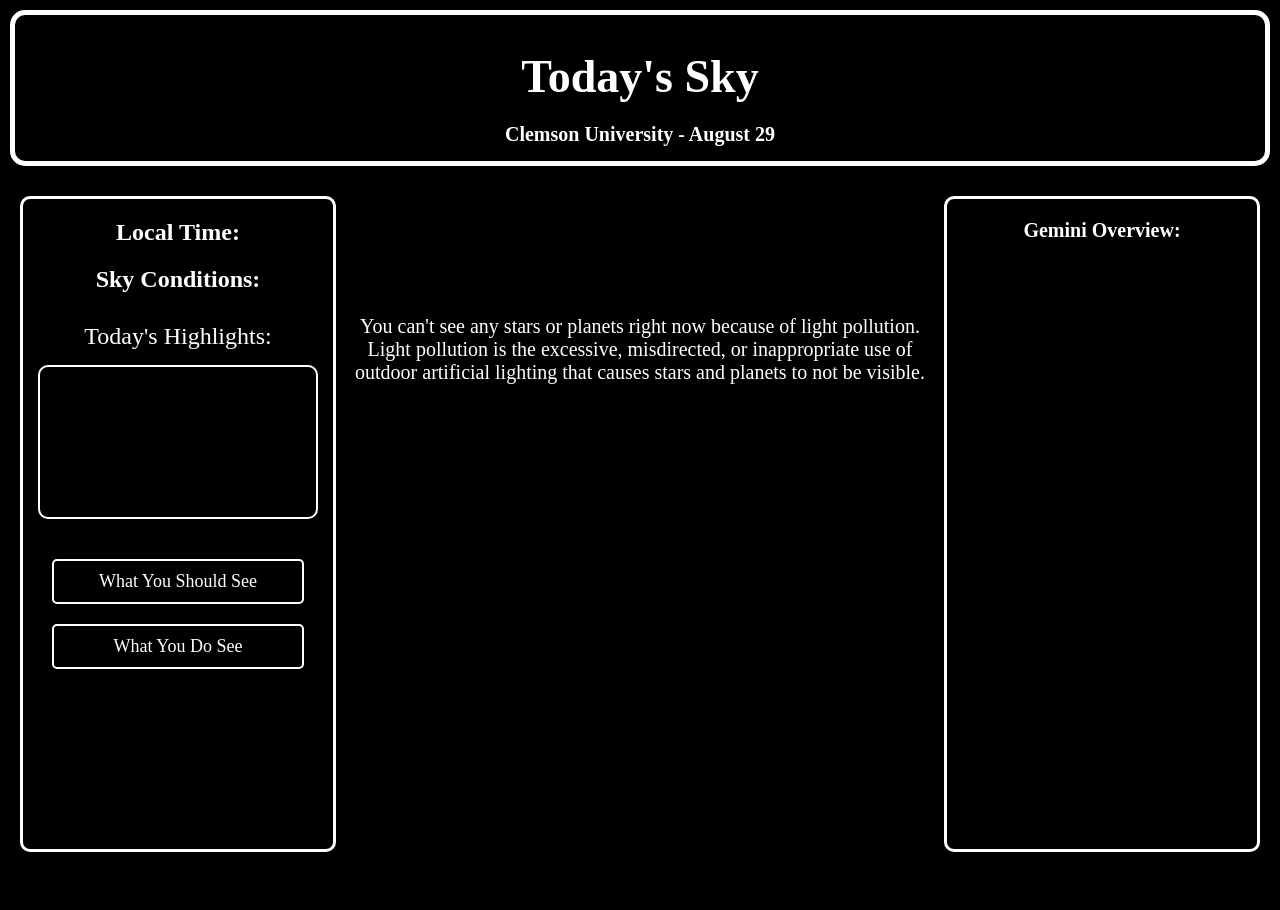
<file: daisy/index.html>
<!DOCTYPE html>
<html>
    <head>
        <meta charset="UTF-8">
        <title>Clemson Under the Stars</title>
        <link rel="stylesheet" href="style.css">
    </head>
    <body>
        <div id="intro_stuff" style="display: none;">
            <div id="intro_text">
                <h1>Clemson Under the Stars</h1>
                <h2>See the stars. Find the constellations. Explore beyond the lights.</h2>
                <p class='subtitle'>Join us for an unforgettable journey through the cosmos!</p>
                <button id="Start">Click Me!</button>
            </div>
        </div>
        <div id='todayssky'>
            <div class="sky-box">
                <h1>Today's Sky</h1>
                <h2>Clemson University - August 29</h2>
            </div>
            <div class="rectangles-container">
                <div class="Information">
                    <h3 id="local_time">Local Time:</h3>
                    <h3 id="conditions">Sky Conditions:</h3>
                    <p class="section-subtitle">Today's Highlights:</p>
                    <div class="highlights-box" id="highlights"></div>
                    <div class="button-group">
                        <button class="info-button" id="light_pollution_false">What You Should See</button>
                        <button class="info-button" id="light_pollution_true">What You Do See</button>
                    </div>
                </div>
                <div class="Gemini-Overview">
                    <h2 id="gemini">Gemini Overview:</h2>
                </div>
            </div>
            <div id="planets_stars" style="display: block; position: absolute; top: 22.5%; height: 77.5%; left: 27.5%; width: 45%;">
                <p id="light_pollution_txtbox"><br><br><br><br>You can't see any stars or planets right now because of light pollution. Light pollution is the excessive, misdirected, or inappropriate use of outdoor artificial lighting that causes stars and planets to not be visible.</p>
            </div>
        </div>
    </body>
</html>
</file>
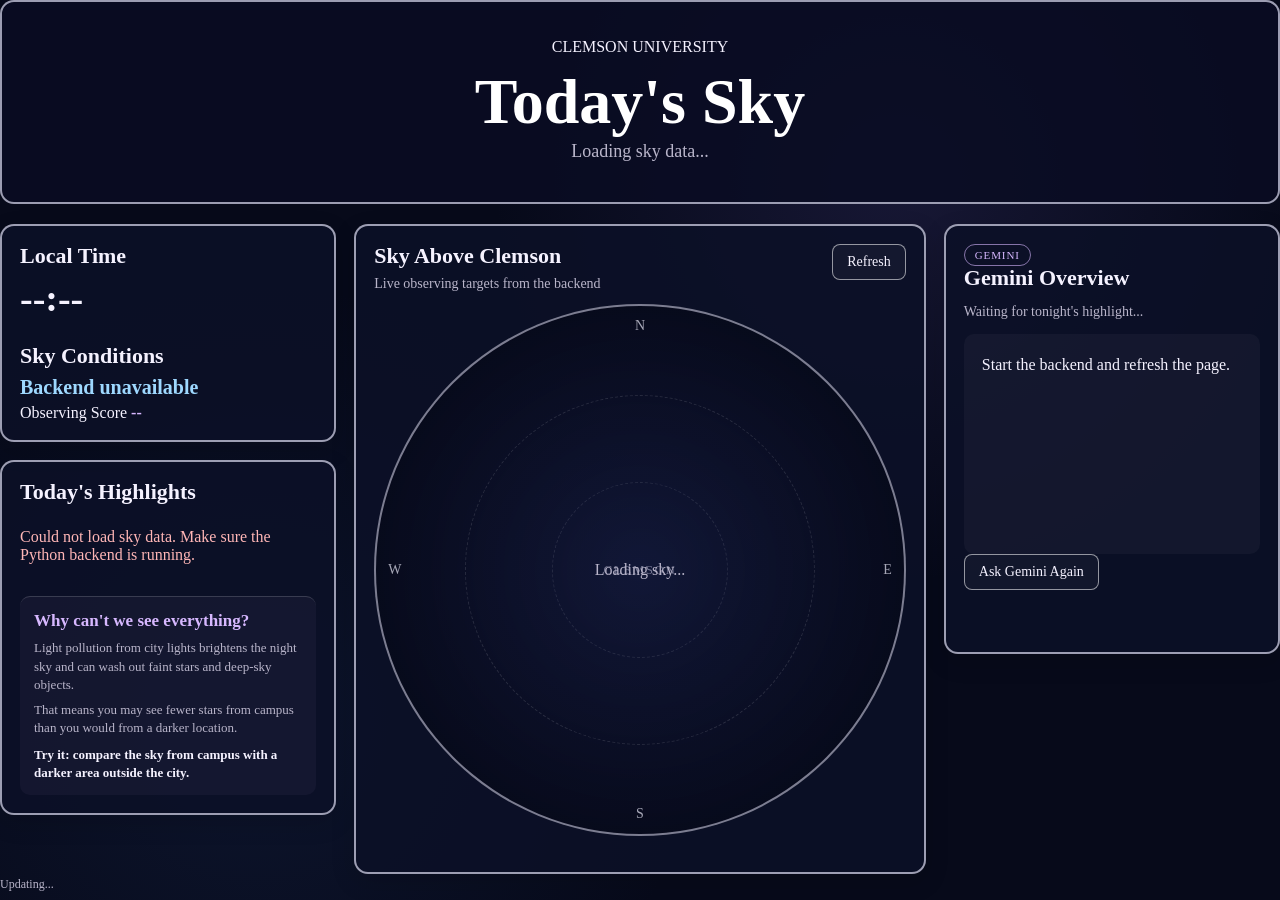
<file: frontend/index.html>
<!DOCTYPE html>
<html lang="en">
<head>
    <meta charset="UTF-8">
    <meta name="viewport" content="width=device-width, initial-scale=1.0">
    <title>Clemson Under the Stars</title>
    <link rel="stylesheet" href="styles.css">
</head>

<body>
    <main class="page-shell">

        <!-- Header -->
        <header class="hero">
            <p class="eyebrow">CLEMSON UNIVERSITY</p>

            <h1>Today's Sky</h1>

            <p class="subtitle" id="date-label">
                Loading sky data...
            </p>
        </header>


        <!-- Main Dashboard -->
        <section class="dashboard">

            <!-- LEFT COLUMN -->
            <aside class="left-column">

                <!-- Local Time + Sky Conditions -->
                <section class="panel info-panel">

                    <h2>Local Time</h2>

                    <div
                        class="big-value"
                        id="local-time"
                    >
                        --:--
                    </div>


                    <h2>Sky Conditions</h2>

                    <div
                        class="condition"
                        id="sky-conditions"
                    >
                        Loading...
                    </div>

                    <div
                        class="condition-details"
                        id="weather-details"
                    ></div>


                    <div class="score-row">
                        <span>Observing Score</span>

                        <strong id="observing-score">
                            --
                        </strong>
                    </div>

                </section>


                <!-- Today's Highlights -->
                <section class="panel highlights-panel">

                    <h2>Today's Highlights</h2>

                    <div
                        id="highlights"
                        class="highlights-list"
                    >
                        <p class="muted">
                            Loading...
                        </p>
                    </div>


                    <!-- Light Pollution -->
                    <div class="light-pollution-box">

                        <h3>
                            Why can't we see everything?
                        </h3>

                        <p>
                            Light pollution from city lights
                            brightens the night sky and can
                            wash out faint stars and
                            deep-sky objects.
                        </p>

                        <p>
                            That means you may see fewer
                            stars from campus than you would
                            from a darker location.
                        </p>

                        <strong>
                            Try it: compare the sky from
                            campus with a darker area outside
                            the city.
                        </strong>

                    </div>

                </section>

            </aside>


            <!-- CENTER COLUMN -->
            <section class="center-column">

                <section class="panel sky-panel">

                    <div class="sky-header">

                        <div>
                            <h2>
                                Sky Above Clemson
                            </h2>

                            <p class="muted">
                                Live observing targets
                                from the backend
                            </p>
                        </div>


                        <button
                            id="refresh-button"
                            class="refresh-button"
                            type="button"
                        >
                            Refresh
                        </button>

                    </div>


                    <!-- Sky Map -->
                    <div
                        class="sky-map"
                        id="sky-map"
                        aria-label="Current visible sky objects"
                    >

                        <div class="sky-center">
                            CLEMSON
                        </div>

                        <div class="horizon horizon-top">
                            N
                        </div>

                        <div class="horizon horizon-right">
                            E
                        </div>

                        <div class="horizon horizon-bottom">
                            S
                        </div>

                        <div class="horizon horizon-left">
                            W
                        </div>

                        <div
                            class="sky-message"
                            id="sky-message"
                        >
                            Loading sky...
                        </div>

                    </div>

                </section>

            </section>


            <!-- RIGHT COLUMN -->
            <aside class="right-column">

                <section class="panel gemini-panel">

                    <div class="gemini-heading">

                        <div class="gemini-badge">
                            GEMINI
                        </div>

                        <div>

                            <h2>
                                Gemini Overview
                            </h2>

                            <p
                                class="muted"
                                id="gemini-target"
                            >
                                Waiting for tonight's
                                highlight...
                            </p>

                        </div>

                    </div>


                    <div
                        class="gemini-content"
                        id="gemini-overview"
                    >
                        Loading Gemini's astronomy
                        overview...
                    </div>


                    <button
                        id="gemini-refresh"
                        class="secondary-button"
                        type="button"
                    >
                        Ask Gemini Again
                    </button>

                </section>

            </aside>

        </section>


        <!-- Footer -->
        <footer>
            <span id="last-updated">
                Updating...
            </span>
        </footer>

    </main>


    <script src="app.js"></script>
</body>
</html>
</file>
<file: daisy/style.css>
html {
    text-align: center;
    color: white;
    background-image: url(https://www.adlerplanetarium.org/wp-content/uploads/bis-images/1074/Merdith-Stepian-Sark-Island-1200x800-f50_50.png);
    background-size: cover;
    height: 100%;
    width: 100%;
    margin: 0;
    padding: 0;
    background-color: black;
}
subtitle {
    font-size: 16px;
    color: white;
    margin-top: 5px;
}
body {
    margin: 0;
    padding: 0;
    width: 100%;
    height: 100%;
}
h1 {
    font-family: 'Georgia', serif;
    font-size: 46px;
    margin-top: 30px;
    margin-bottom: 20px;
}
h2 {
    font-size: 20px;
    margin-top: 20px;
    margin-bottom: 10px;
}
button {
    font-size: 16px;
    padding: 10px 20px;
    margin-top: 20px;
    background-color: orange;
    color: white;
    border-radius: 10px;
    cursor: pointer;
}

#intro_stuff {
    width: 90%;
    height: 90%;
    display: block;
    margin: 0;
    padding: 0;
    border: 5px solid white;
    position: absolute;
    top: 5%;
    left: 5%;
    border-radius: 20px;
}

#intro_text {
    position: absolute;
    display: block;
    height: 50%;
    width: 100%;
    top: 25%;
}

#todayssky {
    font-family:Cambria, Cochin, Georgia, Times, 'Times New Roman', serif;
    font-size: 20px;

}
.sky-box {
    border: 5px solid white;
    padding: 5px;
    margin: 10px;
    border-radius: 15px;
}
.rectangles-container {
    display: flex;
    justify-content: space-between;
    gap: 40px;
    margin-top: 30px;
    margin-left: 20px;
    margin-right: 20px;
    margin-bottom: 20px;
    height: calc(100vh - 250px);
    border-radius: 20px;
}
.Information{
    border: 3px solid white;
    width: 25%;
    height: 100%;
    border-radius: 10px;
}
.Gemini-Overview {
    border: 3px solid white;
    width: 25%;
    height: 100%;
    border-radius: 10px;
}

h3 {
    font-size: 24px;
    margin-top: 20px;
    margin-bottom: 15px;
    color: white;
}

.section-subtitle {
    font-size: 24px;
    color: white;
    margin-top: 30px;
    margin-bottom: 15px;
}

.highlights-box {
    border: 2px solid white;
    height: 150px;
    margin: 15px;
    margin-bottom: 20px;
    border-radius: 10px;
}

.button-group {
    margin-top: 15px;
    margin-bottom: 15px;
    padding: 0 15px;
}

.info-button {
    font-family: 'Georgia', serif;
    font-size: 18px;
    background-color: black;
    color: white;
    border: white 2px solid;
    border-radius: 5px;
    cursor: pointer;
    width: 90%;
}

.info-button:hover {
    background-color: rebeccapurple;
}

.planets_and_stars:hover {
    transform: scale(2);
}
</file>
<file: frontend/styles.css>
* {
    box-sizing: border-box;
}

:root {
    --bg: #070a1a;
    --panel: rgba(12, 16, 39, 0.88);
    --panel-soft: rgba(20, 24, 52, 0.85);
    --border: rgba(220, 220, 240, 0.7);
    --text: #f5f2ff;
    --muted: #b9b5ca;
    --accent: #d7b8ff;
    --accent-bright: #9ed8ff;
    --danger: #ffb6b6;
}

html,
body {
    margin: 0;
    min-height: 100%;
}

body {
    font-family: Georgia, "Times New Roman", serif;
    color: var(--text);
    background:
        radial-gradient(
            circle at 70% 20%,
            rgba(83, 73, 150, 0.22),
            transparent 35%
        ),
        radial-gradient(
            circle at 20% 80%,
            rgba(39, 69, 130, 0.18),
            transparent 35%
        ),
        #070a1a;
    overflow-x: hidden;
}

/* ---------------------------
   Main page
---------------------------- */

.app {
    width: 100%;
    min-height: 100vh;
    padding: 18px;
}

/* Star-field background */

.app::before {
    content: "";
    position: fixed;
    inset: 0;
    z-index: -1;
    pointer-events: none;

    background-image:
        radial-gradient(circle, rgba(255,255,255,.65) 1px, transparent 1px),
        radial-gradient(circle, rgba(255,255,255,.35) 1px, transparent 1px);

    background-size:
        125px 125px,
        195px 195px;

    background-position:
        15px 20px,
        70px 85px;

    opacity: .65;
}

/* ---------------------------
   Header
---------------------------- */

header,
.page-header,
.hero {
    width: 100%;
    text-align: center;

    padding: 20px 24px 22px;

    border: 2px solid var(--border);
    border-radius: 14px;

    background: rgba(10, 13, 35, 0.84);

    margin-bottom: 20px;
}

header h1,
.page-header h1,
.hero h1 {
    margin: 0;

    font-size: clamp(42px, 5vw, 72px);
    line-height: .95;

    color: #fff;
}

header h2,
.page-header h2,
.hero h2 {
    margin: 8px 0 0;

    font-size: 18px;
    font-weight: 400;

    color: var(--muted);
}

#date-label {
    margin-top: 8px;
    font-size: 18px;
    color: var(--muted);
}

/* ---------------------------
   Main dashboard layout
---------------------------- */

.dashboard,
.dashboard-grid,
.main-grid,
.content-grid {
    width: 100%;

    display: grid;

    grid-template-columns:
        minmax(250px, 1fr)
        minmax(420px, 1.7fr)
        minmax(280px, 1fr);

    gap: 18px;

    align-items: start;
}

/* Some layouts use left / center / right */

.left-column,
.left-panel,
.sidebar-left {
    min-width: 0;

    display: flex;
    flex-direction: column;
    gap: 18px;
}

.center-column,
.center-panel,
.main-panel {
    min-width: 0;
}

.right-column,
.right-panel,
.sidebar-right {
    min-width: 0;

    display: flex;
    flex-direction: column;
    gap: 18px;
}

/* ---------------------------
   Generic panels
---------------------------- */

.panel {
    width: 100%;

    border: 2px solid var(--border);
    border-radius: 14px;

    background: var(--panel);

    padding: 18px;

    box-shadow:
        0 8px 25px rgba(0,0,0,.14);

    overflow: hidden;
}

.panel h2 {
    margin: 0 0 8px;

    font-size: 22px;
    line-height: 1.1;
}

.panel h3 {
    margin: 0;
}

.muted {
    color: var(--muted);
}

.error-message {
    color: var(--danger);
}

/* ---------------------------
   Local time / weather panel
---------------------------- */

#local-time {
    font-size: 38px;
    font-weight: 700;

    margin: 4px 0 24px;
}

#sky-conditions {
    color: var(--accent-bright);

    font-size: 20px;
    font-weight: 700;

    margin-top: 5px;
}

#weather-details {
    margin-top: 5px;

    color: var(--muted);

    font-size: 14px;
}

.observing-score,
.score {
    margin-top: 24px;
    padding-top: 14px;

    border-top: 1px solid rgba(255,255,255,.16);

    display: flex;
    justify-content: space-between;
    align-items: center;
}

#observing-score {
    color: var(--accent);
    font-weight: 700;
}

/* ---------------------------
   Highlights
---------------------------- */

.highlights-list {
    display: flex;
    flex-direction: column;
    gap: 10px;
}

.highlight-card {
    width: 100%;

    padding: 12px 14px;

    border: 1px solid rgba(255,255,255,.18);
    border-radius: 10px;

    background: rgba(255,255,255,.035);

    cursor: pointer;

    transition:
        transform .16s ease,
        border-color .16s ease,
        background .16s ease;
}

.highlight-card:hover {
    transform: translateY(-2px);

    border-color: rgba(215,184,255,.7);

    background: rgba(215,184,255,.07);
}

.highlight-topline {
    display: flex;
    justify-content: space-between;
    gap: 10px;

    font-size: 18px;
}

.highlight-topline span {
    color: var(--accent);
}

.highlight-meta {
    color: var(--muted);

    margin-top: 3px;

    font-size: 14px;
}

.highlight-card p {
    margin: 7px 0;

    color: var(--muted);

    font-size: 13px;
}

.highlight-card small {
    display: block;

    color: var(--text);

    line-height: 1.35;
}

/* ---------------------------
   Light pollution
---------------------------- */

.light-pollution-box {
    margin-top: 16px;

    padding: 14px;

    border-top: 1px solid rgba(255,255,255,.16);
    border-radius: 10px;

    background: rgba(215,184,255,.045);
}

.light-pollution-box h3 {
    margin: 0 0 8px;

    font-size: 17px;

    color: var(--accent);
}

.light-pollution-box p {
    margin: 7px 0;

    color: var(--muted);

    line-height: 1.4;

    font-size: 13px;
}

.light-pollution-box strong {
    display: block;

    margin-top: 9px;

    font-size: 13px;

    line-height: 1.35;
}

/* ---------------------------
   Sky map
---------------------------- */

.sky-panel {
    min-height: 650px;
}

.sky-header {
    display: flex;
    justify-content: space-between;
    align-items: flex-start;
    gap: 15px;
    margin-bottom: 12px;
}

.sky-header p {
    margin: 4px 0 0;
    font-size: 14px;
}

.sky-map {
    position: relative;

    width: min(100%, 610px);
    aspect-ratio: 1 / 1;

    margin: 10px auto 0;

    border-radius: 50%;

    background:
        radial-gradient(
            circle,
            rgba(30, 38, 85, 0.38),
            rgba(7, 10, 27, 0.95) 72%
        );

    border: 2px solid rgba(220, 220, 240, 0.55);

    overflow: visible;
}

/* Inner sky rings */

.sky-map::before {
    content: "";

    position: absolute;

    width: 66%;
    height: 66%;

    left: 50%;
    top: 50%;

    transform: translate(-50%, -50%);

    border: 1px dashed rgba(255,255,255,.12);

    border-radius: 50%;

    pointer-events: none;
}

.sky-map::after {
    content: "";

    position: absolute;

    width: 33%;
    height: 33%;

    left: 50%;
    top: 50%;

    transform: translate(-50%, -50%);

    border: 1px dashed rgba(255,255,255,.10);

    border-radius: 50%;

    pointer-events: none;
}

/* Clemson center */

.sky-center {
    position: absolute;

    left: 50%;
    top: 50%;

    transform: translate(-50%, -50%);

    color: rgba(190, 190, 215, .6);

    font-size: 13px;

    letter-spacing: .12em;

    z-index: 2;

    pointer-events: none;
}

/* Compass */

.horizon {
    position: absolute;

    z-index: 10;

    color: rgba(220,220,235,.75);

    font-size: 14px;

    pointer-events: none;
}

.horizon-top {
    top: 12px;
    left: 50%;

    transform: translateX(-50%);
}

.horizon-right {
    right: 12px;
    top: 50%;

    transform: translateY(-50%);
}

.horizon-bottom {
    bottom: 12px;
    left: 50%;

    transform: translateX(-50%);
}

.horizon-left {
    left: 12px;
    top: 50%;

    transform: translateY(-50%);
}

/* Sky objects */

.sky-object {
    position: absolute;

    transform: translate(-50%, -50%);

    border: 0;

    background: transparent;

    color: #fff;

    cursor: pointer;

    padding: 4px;

    display: flex;

    flex-direction: column;

    align-items: center;

    z-index: 20;

    font-family: inherit;

    transition:
        transform .15s ease;
}

.sky-object:hover {
    transform:
        translate(-50%, -50%)
        scale(1.12);

    z-index: 50;
}

.object-dot {
    width: 10px;
    height: 10px;

    border-radius: 50%;

    background: #fff;

    box-shadow:
        0 0 9px rgba(255,255,255,.9);
}

.object-name {
    margin-top: 4px;

    font-size: 11px;

    white-space: nowrap;

    text-shadow:
        0 1px 5px rgba(0,0,0,.95);
}

/* Loading / empty state */

.sky-message {
    position: absolute;

    left: 50%;
    top: 50%;

    transform: translate(-50%, -50%);

    width: 70%;

    text-align: center;

    color: var(--muted);

    pointer-events: none;

    z-index: 15;
}

button {
    font-family: inherit;
}

#refresh-button,
#gemini-refresh {
    border: 1px solid rgba(255,255,255,.55);

    border-radius: 8px;

    background: rgba(255,255,255,.035);

    color: var(--text);

    padding: 9px 14px;

    cursor: pointer;

    font-size: 14px;
}

#refresh-button:hover,
#gemini-refresh:hover {
    background: rgba(255,255,255,.1);

    border-color: var(--accent);
}

#refresh-button:disabled,
#gemini-refresh:disabled {
    opacity: .55;
    cursor: wait;
}

/* ---------------------------
   Sky panel header
---------------------------- */

.sky-panel-header {
    display: flex;
    justify-content: space-between;
    align-items: flex-start;
    gap: 15px;

    margin-bottom: 10px;
}

.sky-panel-header p {
    margin: 4px 0 0;

    color: var(--muted);

    font-size: 14px;
}

/* ---------------------------
   Gemini
---------------------------- */

.gemini-panel {
    min-height: 430px;
}

.gemini-badge {
    display: inline-block;

    padding: 4px 10px;

    border: 1px solid rgba(215,184,255,.6);
    border-radius: 20px;

    color: var(--accent);

    font-size: 11px;

    letter-spacing: .08em;
    text-transform: uppercase;
}

.gemini-header {
    display: flex;

    align-items: center;

    gap: 10px;

    margin-bottom: 12px;
}

#gemini-target {
    color: var(--muted);

    font-size: 14px;
}

#gemini-overview {
    min-height: 220px;

    padding: 18px;

    border-radius: 10px;

    background: rgba(255,255,255,.035);

    color: var(--text);

    font-size: 16px;

    line-height: 1.65;

    white-space: pre-wrap;
}

/* ---------------------------
   Last updated
---------------------------- */

#last-updated {
    margin-top: 10px;

    color: var(--muted);

    font-size: 12px;

    text-align: center;
}

/* ---------------------------
   Responsive
---------------------------- */

@media (max-width: 1100px) {
    .dashboard,
    .dashboard-grid,
    .main-grid,
    .content-grid {
        grid-template-columns:
            minmax(220px, 1fr)
            minmax(360px, 1.5fr);
    }

    .right-column,
    .right-panel,
    .sidebar-right {
        grid-column: 1 / -1;

        display: grid;

        grid-template-columns: 1fr;
    }
}

@media (max-width: 800px) {
    .app {
        padding: 10px;
    }

    .dashboard,
    .dashboard-grid,
    .main-grid,
    .content-grid {
        grid-template-columns: 1fr;
    }

    .left-column,
    .center-column,
    .right-column,
    .left-panel,
    .center-panel,
    .right-panel,
    .sidebar-left,
    .sidebar-right,
    .main-panel {
        grid-column: auto;
    }

    .sky-panel {
        min-height: auto;
    }

    #sky-map {
        width: min(90vw, 560px);
    }

    header h1,
    .page-header h1,
    .hero h1 {
        font-size: 45px;
    }
}
</file>
